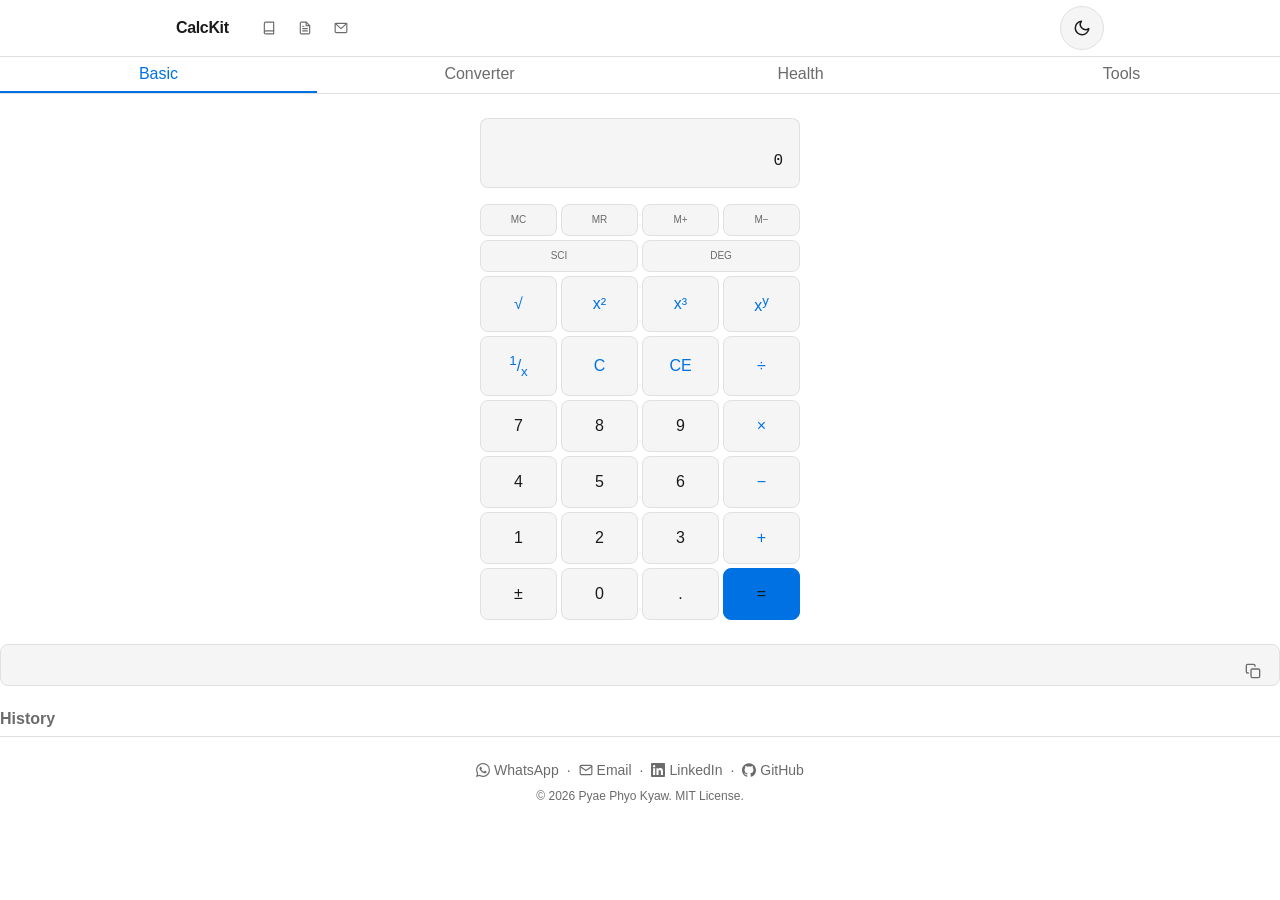
<file: index.html>
<!DOCTYPE html>
<html lang="en">
<head>
  <script>
  (function() {
    document.documentElement.setAttribute("data-theme", "light");
  })();
  </script>
  <meta charset="UTF-8" />
  <meta name="viewport" content="width=device-width, initial-scale=1.0, viewport-fit=cover" />
  <meta name="theme-color" content="#ffffff" media="(prefers-color-scheme: light)" />
  <meta name="theme-color" content="#1a1a1a" media="(prefers-color-scheme: dark)" />
  <meta name="apple-mobile-web-app-capable" content="yes" />
  <meta name="apple-mobile-web-app-status-bar-style" content="black-translucent" />
  <meta name="apple-mobile-web-app-title" content="CalcKit" />

  <title>CalcKit — Calculator, Converter &amp; Health Tools | Pyae Phyo Kyaw</title>
  <meta name="title" content="CalcKit — Calculator, Converter &amp; Health Tools | Pyae Phyo Kyaw" />
  <meta name="description" content="CalcKit is a free, offline-capable calculator PWA with a scientific calculator, unit & currency converter, health calculators (BMI, BMR, TDEE, body fat), and financial tools (compound interest, loan, savings). Every result shows the formula." />
  <meta name="author" content="Pyae Phyo Kyaw" />
  <meta name="keywords" content="calculator, scientific calculator, unit converter, currency converter, BMI calculator, BMR calculator, TDEE, body fat, compound interest, loan calculator, PWA, offline calculator, free tools" />
  <meta name="robots" content="index, follow" />
  <meta name="referrer" content="strict-origin-when-cross-origin" />
  <link rel="canonical" href="https://pyaek.com/apps/calc/" />
  

  <meta property="og:type" content="website" />
  <meta property="og:url" content="https://pyaek.com/apps/calc/" />
  <meta property="og:title" content="CalcKit — Calculator, Converter &amp; Health Tools" />
  <meta property="og:description" content="Free, offline-capable calculator PWA with scientific calculator, unit & currency converter, health calculators, and financial tools. Every result shows the formula." />
  <meta property="og:image" content="https://pyaek.com/assets/images/og-image.png" />
  <meta property="og:image:width" content="1200" />
  <meta property="og:image:height" content="630" />
  <meta property="og:image:type" content="image/png" />
  <meta property="og:image:alt" content="CalcKit calculator app screenshot" />
  <meta property="og:site_name" content="Pyae Phyo Kyaw" />
  <meta property="og:locale" content="en_US" />

  <meta name="twitter:card" content="summary_large_image" />
  <meta name="twitter:url" content="https://pyaek.com/apps/calc/" />
  <meta name="twitter:title" content="CalcKit — Calculator, Converter &amp; Health Tools" />
  <meta name="twitter:description" content="Free, offline-capable calculator PWA with scientific calculator, unit & currency converter, health calculators, and financial tools. Every result shows the formula." />
  <meta name="twitter:creator" content="@pyaek" />
  <meta name="twitter:image" content="https://pyaek.com/assets/images/og-image.png" />
  <meta name="twitter:image:alt" content="CalcKit calculator app screenshot" />

  <link rel="manifest" href="manifest.json" />
  <link rel="icon" href="./assets/icons/favicon.ico" sizes="any" />
  <link rel="apple-touch-icon" href="assets/icons/apple-touch-icon.png" />

  <script type="application/ld+json">
  {
    "@context": "https://schema.org",
    "@type": "WebApplication",
    "name": "CalcKit",
    "url": "https://pyaek.com/apps/calc/",
    "description": "All-in-one calculator PWA: scientific calculator, unit & currency converter, health calculators (BMI, BMR, TDEE, body fat), and financial tools (compound interest, loan, savings). Works fully offline.",
    "applicationCategory": "Multimedia",
    "operatingSystem": "All",
    "browserRequirements": "Requires JavaScript",
    "offers": {
      "@type": "Offer",
      "price": "0",
      "priceCurrency": "USD"
    },
    "author": {
      "@type": "Person",
      "name": "Pyae Phyo Kyaw",
      "url": "https://pyaek.com"
    }
  }
  </script>

  <link rel="stylesheet" href="assets/css/style.css" />
</head>
<body>
  <a href="#main" class="skip-link">Skip to main content</a>

  <main id="main">
    <h1 class="visually-hidden">CalcKit — Calculator, Converter &amp; Health Tools</h1>
    <header class="glass-header">
      <div class="header-inner">
        <a href="./" class="app-title">CalcKit</a>
        <div class="doc-btn-group" aria-label="Documentation and contact">
          <a class="doc-btn" href="./readme/" title="README documentation" aria-label="README documentation">
            <svg viewBox="0 0 24 24" width="14" height="14" fill="none" stroke="currentColor" stroke-width="2" stroke-linecap="round" stroke-linejoin="round" aria-hidden="true"><path d="M4 19.5A2.5 2.5 0 0 1 6.5 17H20"/><path d="M6.5 2H20v20H6.5A2.5 2.5 0 0 1 4 19.5v-15A2.5 2.5 0 0 1 6.5 2z"/></svg>
          </a>
          <a class="doc-btn" href="./tech-doc/" title="Technical documentation" aria-label="Technical documentation">
            <svg viewBox="0 0 24 24" width="14" height="14" fill="none" stroke="currentColor" stroke-width="2" stroke-linecap="round" stroke-linejoin="round" aria-hidden="true"><path d="M14 2H6a2 2 0 0 0-2 2v16a2 2 0 0 0 2 2h12a2 2 0 0 0 2-2V8z"/><polyline points="14 2 14 8 20 8"/><line x1="16" y1="13" x2="8" y2="13"/><line x1="16" y1="17" x2="8" y2="17"/><polyline points="10 9 9 9 8 9"/></svg>
          </a>
          <a class="doc-btn" href="mailto:hello@pyaek.com" title="Contact hello@pyaek.com" aria-label="Contact hello@pyaek.com">
            <svg viewBox="0 0 24 24" width="14" height="14" fill="none" stroke="currentColor" stroke-width="2" stroke-linecap="round" stroke-linejoin="round" aria-hidden="true"><rect x="2" y="4" width="20" height="16" rx="2"/><path d="M22 4L12 13 2 4"/></svg>
          </a>
        </div>
        <button class="theme-toggle" aria-label="Switch to dark mode" title="Switch to dark mode">
          <svg class="theme-toggle-icon" width="18" height="18" viewBox="0 0 24 24" fill="none" stroke="currentColor" stroke-width="2" stroke-linecap="round" stroke-linejoin="round" aria-hidden="true">
            <path d="M21 12.79A9 9 0 1 1 11.21 3 7 7 0 0 0 21 12.79z"/>
          </svg>
        </button>
      </div>
    </header>

    <nav class="calc-tabs" role="tablist" aria-label="Calculator mode">
      <button class="calc-tab" role="tab" data-tab="calc" aria-selected="true" aria-controls="tab-calc" id="tab-calc-btn">Basic</button>
      <button class="calc-tab" role="tab" data-tab="convert" aria-selected="false" aria-controls="tab-convert" id="tab-convert-btn">Converter</button>
      <button class="calc-tab" role="tab" data-tab="health" aria-selected="false" aria-controls="tab-health" id="tab-health-btn">Health</button>
      <button class="calc-tab" role="tab" data-tab="tools" aria-selected="false" aria-controls="tab-tools" id="tab-tools-btn">Tools</button>
    </nav>

    <!-- ====== Calculator Panel ====== -->
    <section id="tab-calc" class="calc-panel" role="tabpanel" aria-labelledby="tab-calc-btn">
      <div class="calc-display-wrap">
        <output id="calc-expression" class="calc-expression" aria-live="polite"></output>
        <output id="calc-display" class="calc-display" aria-live="polite">0</output>
      </div>

      <div class="calc-mem-row">
        <button class="calc-btn calc-btn--mem" data-action="mc" aria-label="Memory clear">MC</button>
        <button class="calc-btn calc-btn--mem" data-action="mr" aria-label="Memory recall">MR</button>
        <button class="calc-btn calc-btn--mem" data-action="mplus" aria-label="Memory add">M+</button>
        <button class="calc-btn calc-btn--mem" data-action="mminus" aria-label="Memory subtract">M−</button>
      </div>

      <div class="calc-sci-row">
        <button class="calc-btn calc-btn--mem" data-action="sciToggle" aria-expanded="false" aria-controls="calc-sci-grid" aria-label="Toggle scientific functions" title="Scientific functions (keyboard: s c t l n g a x e p ! v)">SCI</button>
        <button class="calc-btn calc-btn--mem" data-action="angleMode" aria-pressed="false" aria-label="Toggle angle mode between degrees and radians" title="Angle mode: degrees or radians (keyboard: d)">DEG</button>
      </div>

      <div id="calc-sci-grid" class="calc-sci-grid" hidden>
        <button class="calc-btn calc-btn--fn" data-action="fn" data-value="sin" aria-label="Sine">sin</button>
        <button class="calc-btn calc-btn--fn" data-action="fn" data-value="cos" aria-label="Cosine">cos</button>
        <button class="calc-btn calc-btn--fn" data-action="fn" data-value="tan" aria-label="Tangent">tan</button>
        <button class="calc-btn calc-btn--fn" data-action="fn" data-value="asin" aria-label="Arcsine">sin⁻¹</button>
        <button class="calc-btn calc-btn--fn" data-action="fn" data-value="acos" aria-label="Arccosine">cos⁻¹</button>
        <button class="calc-btn calc-btn--fn" data-action="fn" data-value="atan" aria-label="Arctangent">tan⁻¹</button>
        <button class="calc-btn calc-btn--fn" data-action="fn" data-value="log" aria-label="Base-10 logarithm">log</button>
        <button class="calc-btn calc-btn--fn" data-action="fn" data-value="ln" aria-label="Natural logarithm">ln</button>
        <button class="calc-btn calc-btn--fn" data-action="fn" data-value="log2" aria-label="Base-2 logarithm">log₂</button>
        <button class="calc-btn calc-btn--fn" data-action="fn" data-value="abs" aria-label="Absolute value">|x|</button>
        <button class="calc-btn calc-btn--fn" data-action="fn" data-value="exp" aria-label="Exponential e to the x">eˣ</button>
        <button class="calc-btn calc-btn--fn" data-action="factorial" aria-label="Factorial">x!</button>
        <button class="calc-btn calc-btn--fn" data-action="nthroot" aria-label="Nth root">x√y</button>
        <button class="calc-btn calc-btn--fn" data-action="const" data-value="e" aria-label="Euler's number">e</button>
        <button class="calc-btn calc-btn--fn" data-action="const" data-value="pi" aria-label="Pi">π</button>
        <button class="calc-btn calc-btn--fn" data-action="const" data-value="tau" aria-label="Tau">τ</button>
        <button class="calc-btn calc-btn--fn" data-action="lparen" aria-label="Left parenthesis">(</button>
        <button class="calc-btn calc-btn--fn" data-action="rparen" aria-label="Right parenthesis">)</button>
      </div>

      <div id="calc-grid" class="calc-grid">
        <button class="calc-btn calc-btn--fn" data-action="sqrt" aria-label="Square root">&radic;</button>
        <button class="calc-btn calc-btn--fn" data-action="square" aria-label="Square">x&sup2;</button>
        <button class="calc-btn calc-btn--fn" data-action="cube" aria-label="Cube">x&sup3;</button>
        <button class="calc-btn calc-btn--fn" data-action="pow" aria-label="Power">x<sup>y</sup></button>

        <button class="calc-btn calc-btn--fn" data-action="recip" aria-label="Reciprocal"><sup>1</sup>/<sub>x</sub></button>
        <button class="calc-btn calc-btn--op" data-action="clear" aria-label="Clear all">C</button>
        <button class="calc-btn calc-btn--op" data-action="clearEntry" aria-label="Clear entry">CE</button>
        <button class="calc-btn calc-btn--op" data-action="op" data-value="/" aria-label="Divide">&divide;</button>

        <button class="calc-btn" data-action="digit" data-value="7" aria-label="7">7</button>
        <button class="calc-btn" data-action="digit" data-value="8" aria-label="8">8</button>
        <button class="calc-btn" data-action="digit" data-value="9" aria-label="9">9</button>
        <button class="calc-btn calc-btn--op" data-action="op" data-value="*" aria-label="Multiply">&times;</button>

        <button class="calc-btn" data-action="digit" data-value="4" aria-label="4">4</button>
        <button class="calc-btn" data-action="digit" data-value="5" aria-label="5">5</button>
        <button class="calc-btn" data-action="digit" data-value="6" aria-label="6">6</button>
        <button class="calc-btn calc-btn--op" data-action="op" data-value="-" aria-label="Subtract">&minus;</button>

        <button class="calc-btn" data-action="digit" data-value="1" aria-label="1">1</button>
        <button class="calc-btn" data-action="digit" data-value="2" aria-label="2">2</button>
        <button class="calc-btn" data-action="digit" data-value="3" aria-label="3">3</button>
        <button class="calc-btn calc-btn--op" data-action="op" data-value="+" aria-label="Add">+</button>

        <button class="calc-btn" data-action="sign" aria-label="Toggle sign">&plusmn;</button>
        <button class="calc-btn" data-action="digit" data-value="0" aria-label="0">0</button>
        <button class="calc-btn" data-action="decimal" aria-label="Decimal point">.</button>
        <button class="calc-btn calc-btn--eq" data-action="eq" aria-label="Equals">=</button>
      </div>
    </section>

    <!-- ====== Converter Panel ====== -->
    <section id="tab-convert" class="calc-panel" role="tabpanel" aria-labelledby="tab-convert-btn" hidden>
      <div class="conv-row">
        <select id="conv-category" class="conv-select" aria-label="Conversion category"></select>
        <button id="conv-refresh" class="conv-refresh-btn" hidden aria-label="Refresh exchange rates" title="Refresh exchange rates">↻</button>
      </div>

      <label class="conv-label" for="conv-from">From</label>
      <div class="conv-row">
        <select id="conv-from" class="conv-select" aria-label="From unit"></select>
        <input type="number" id="conv-input" class="conv-input" inputmode="decimal" aria-label="Value to convert" placeholder="Enter value" />
      </div>

      <div class="conv-swap">
        <button id="conv-swap" class="conv-swap-btn" aria-label="Swap units" title="Swap units">
          <svg width="16" height="16" viewBox="0 0 24 24" fill="none" stroke="currentColor" stroke-width="2" stroke-linecap="round" stroke-linejoin="round" aria-hidden="true">
            <path d="M7 16l-4-4 4-4"/><path d="M17 8l4 4-4 4"/><path d="M3 12h18"/>
          </svg>
        </button>
      </div>

      <label class="conv-label" for="conv-to">To</label>
      <div class="conv-row">
        <select id="conv-to" class="conv-select" aria-label="To unit"></select>
        <input type="number" id="conv-output" class="conv-input" inputmode="decimal" aria-label="Converted value" placeholder="Result" readonly />
      </div>
    </section>

    <!-- ====== Health Panel ====== -->
    <section id="tab-health" class="calc-panel" role="tabpanel" aria-labelledby="tab-health-btn" hidden>
      <select id="health-type" class="health-type-select" aria-label="Health calculator"></select>
      <div id="health-fields"></div>
      <div id="bmi-visual" hidden>
        <div id="bmi-bar-wrap" class="bmi-bar">
          <div id="bmi-marker" class="bmi-bar__marker" style="left:50%"></div>
        </div>
        <div class="bmi-labels" id="bmi-labels">
          <span>Underweight</span>
          <span>Normal</span>
          <span>Overweight</span>
          <span>Obese</span>
        </div>
      </div>
    </section>

    <!-- ====== Tools Panel ====== -->
    <section id="tab-tools" class="calc-panel" role="tabpanel" aria-labelledby="tab-tools-btn" hidden>
      <nav class="tools-subnav" role="tablist" aria-label="Tool type">
        <button class="tools-tab" role="tab" data-tool="percentage" aria-selected="true">Percentage</button>
        <button class="tools-tab" role="tab" data-tool="date" aria-selected="false">Date</button>
        <button class="tools-tab" role="tab" data-tool="tip" aria-selected="false">Tip</button>
        <button class="tools-tab" role="tab" data-tool="loan" aria-selected="false">Loan</button>
        <button class="tools-tab" role="tab" data-tool="compound" aria-selected="false">Compound</button>
        <button class="tools-tab" role="tab" data-tool="savings" aria-selected="false">Savings</button>
        <button class="tools-tab" role="tab" data-tool="tax" aria-selected="false">Tax</button>
        <button class="tools-tab" role="tab" data-tool="salary" aria-selected="false">Salary</button>
        <button class="tools-tab" role="tab" data-tool="quadratic" aria-selected="false">Quadratic</button>
        <button class="tools-tab" role="tab" data-tool="base" aria-selected="false">Base</button>
      </nav>
      <div id="tool-fields"></div>
    </section>

    <!-- ====== Shared Result Area ====== -->
    <section id="result-area" class="calc-result" aria-live="polite">
      <button id="result-copy" class="result-copy" aria-label="Copy result to clipboard" title="Copy result to clipboard">
        <svg width="16" height="16" viewBox="0 0 24 24" fill="none" stroke="currentColor" stroke-width="2" stroke-linecap="round" stroke-linejoin="round" aria-hidden="true">
          <rect x="9" y="9" width="13" height="13" rx="2" ry="2"/><path d="M5 15H4a2 2 0 0 1-2-2V4a2 2 0 0 1 2-2h9a2 2 0 0 1 2 2v1"/>
        </svg>
      </button>
      <div id="result-value" class="result-value"></div>
      <p id="result-formula" class="result-formula"></p>
      <p id="result-source" class="result-source"></p>
      <p id="result-interpretation" class="result-interpretation" hidden></p>
    </section>

    <!-- ====== History ====== -->
    <section id="history-area" class="calc-history" aria-label="Calculation history">
      <h3>History</h3>
      <ul id="history-list" class="history-list"></ul>
    </section>
  </main>

  <footer>
    <div class="contact-line">
      <a href="https://wa.me/959421069001" target="_blank" rel="noopener noreferrer" aria-label="WhatsApp">
        <svg class="contact-icon" width="14" height="14" viewBox="0 0 24 24" fill="currentColor" aria-hidden="true"><path d="M17.472 14.382c-.297-.149-1.758-.867-2.03-.967-.273-.099-.471-.148-.67.15-.197.297-.767.966-.94 1.164-.173.199-.347.223-.644.075-.297-.15-1.255-.463-2.39-1.475-.883-.788-1.48-1.761-1.653-2.059-.173-.297-.018-.458.13-.606.134-.133.298-.347.446-.52.149-.174.198-.298.298-.497.099-.198.05-.371-.025-.52-.075-.149-.669-1.612-.916-2.207-.242-.579-.487-.5-.669-.51-.173-.008-.371-.01-.57-.01-.198 0-.52.074-.792.372-.272.297-1.04 1.016-1.04 2.479 0 1.462 1.065 2.875 1.213 3.074.149.198 2.096 3.2 5.077 4.487.709.306 1.262.489 1.694.625.712.227 1.36.195 1.871.118.571-.085 1.758-.719 2.006-1.413.248-.694.248-1.289.173-1.413-.074-.124-.272-.198-.57-.347m-5.421 7.403h-.004a9.87 9.87 0 01-5.031-1.378l-.361-.214-3.741.982.998-3.648-.235-.374a9.86 9.86 0 01-1.51-5.26c.001-5.45 4.436-9.884 9.888-9.884 2.64 0 5.122 1.03 6.988 2.898a9.825 9.825 0 012.893 6.994c-.003 5.45-4.437 9.884-9.885 9.884m8.413-18.297A11.815 11.815 0 0012.05 0C5.495 0 .16 5.335.157 11.892c0 2.096.547 4.142 1.588 5.945L.057 24l6.305-1.654a11.882 11.882 0 005.683 1.448h.005c6.554 0 11.89-5.335 11.893-11.893a11.821 11.821 0 00-3.48-8.413z"/></svg>
        WhatsApp
      </a>
      <span class="sep" aria-hidden="true">&middot;</span>
      <a href="mailto:contact@pyaek.com" aria-label="Email">
        <svg class="contact-icon" width="14" height="14" viewBox="0 0 24 24" fill="none" stroke="currentColor" stroke-width="2" stroke-linecap="round" stroke-linejoin="round" aria-hidden="true"><path d="M4 4h16c1.1 0 2 .9 2 2v12c0 1.1-.9 2-2 2H4c-1.1 0-2-.9-2-2V6c0-1.1.9-2 2-2z"/><polyline points="22,6 12,13 2,6"/></svg>
        Email
      </a>
      <span class="sep" aria-hidden="true">&middot;</span>
      <a href="https://linkedin.com/in/pyaek" target="_blank" rel="noopener noreferrer" aria-label="LinkedIn">
        <svg class="contact-icon" width="14" height="14" viewBox="0 0 24 24" fill="currentColor" aria-hidden="true"><path d="M20.447 20.452h-3.554v-5.569c0-1.328-.027-3.037-1.852-3.037-1.853 0-2.136 1.445-2.136 2.939v5.667H9.351V9h3.414v1.561h.046c.477-.9 1.637-1.85 3.37-1.85 3.601 0 4.267 2.37 4.267 5.455v6.286zM5.337 7.433a2.062 2.062 0 01-2.063-2.065 2.064 2.064 0 112.063 2.065zm1.782 13.019H3.555V9h3.564v11.452zM22.225 0H1.771C.792 0 0 .774 0 1.729v20.542C0 23.227.792 24 1.771 24h20.451C23.2 24 24 23.227 24 22.271V1.729C24 .774 23.2 0 22.222 0h.003z"/></svg>
        LinkedIn
      </a>
      <span class="sep" aria-hidden="true">&middot;</span>
      <a href="https://github.com/pyaek" target="_blank" rel="noopener noreferrer" aria-label="GitHub">
        <svg class="contact-icon" width="14" height="14" viewBox="0 0 24 24" fill="currentColor" aria-hidden="true"><path d="M12 .297c-6.63 0-12 5.373-12 12 0 5.303 3.438 9.8 8.205 11.385.6.113.82-.258.82-.577 0-.285-.01-1.04-.015-2.04-3.338.724-4.042-1.61-4.042-1.61C4.422 18.07 3.633 17.7 3.633 17.7c-1.087-.744.084-.729.084-.729 1.205.084 1.838 1.236 1.838 1.236 1.07 1.835 2.809 1.305 3.495.998.108-.776.417-1.305.76-1.605-2.665-.3-5.466-1.332-5.466-5.93 0-1.31.465-2.38 1.235-3.22-.135-.303-.54-1.523.105-3.176 0 0 1.005-.322 3.3 1.23.96-.267 1.98-.399 3-.405 1.02.006 2.04.138 3 .405 2.28-1.552 3.285-1.23 3.285-1.23.645 1.653.24 2.873.12 3.176.765.84 1.23 1.91 1.23 3.22 0 4.61-2.805 5.625-5.475 5.92.42.36.81 1.096.81 2.22 0 1.606-.015 2.896-.015 3.286 0 .315.21.69.825.57C20.565 22.092 24 17.592 24 12.297c0-6.627-5.373-12-12-12"/></svg>
        GitHub
      </a>
    </div>
    <p class="license-notice">&copy; 2026 <a>Pyae Phyo Kyaw</a>. <a href="https://github.com/pyae-k/pyaek-com/blob/main/LICENSE" target="_blank" rel="noopener noreferrer">MIT License</a>.</p>
  </footer>

  <script src="assets/js/app.js" type="module"></script>
</body>
</html>
</file>
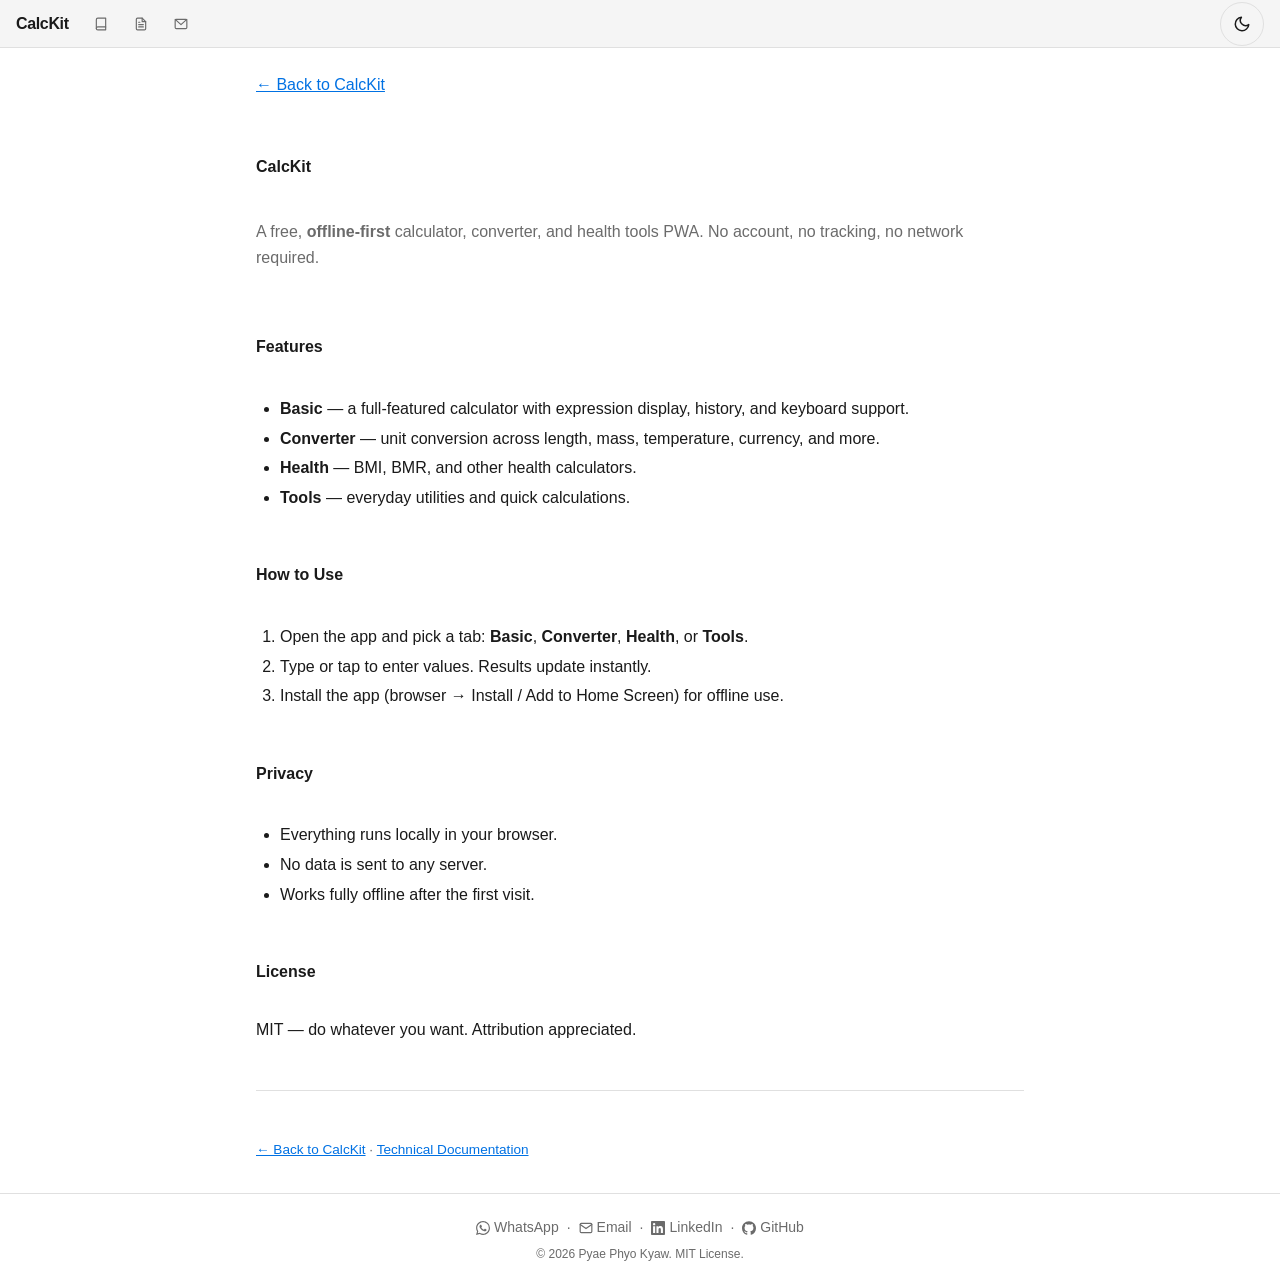
<file: readme/index.html>
<!DOCTYPE html>
<html lang="en">
<head>
  <!-- 1. Theme flash prevention -->
  <script>
  (function() {
    document.documentElement.setAttribute("data-theme", "light");
  })();
  </script>
  <!-- 2. Standard meta -->
  <meta charset="UTF-8">
  <meta name="viewport" content="width=device-width, initial-scale=1.0">
  <meta name="theme-color" content="#ffffff" media="(prefers-color-scheme: light)">
  <meta name="theme-color" content="#1a1a1a" media="(prefers-color-scheme: dark)">
  <meta name="apple-mobile-web-app-capable" content="yes">
  <meta name="apple-mobile-web-app-status-bar-style" content="default">
  <meta name="apple-mobile-web-app-title" content="CalcKit">

  <!-- 3. SEO meta -->
  <title>CalcKit README — Documentation | Pyae Phyo Kyaw</title>
  <meta name="title" content="CalcKit README — Documentation | Pyae Phyo Kyaw">
  <meta name="description" content="CalcKit README — documentation for the free offline calculator, converter, and health tools PWA.">
  <meta name="author" content="Pyae Phyo Kyaw">
  <meta name="keywords" content="CalcKit, calculator, converter, health tools, BMI, offline, PWA, README">
  <meta name="robots" content="index, follow">
  <meta name="referrer" content="strict-origin-when-cross-origin">
  <link rel="canonical" href="https://pyaek.com/apps/calc/readme/">
  

  <!-- 4. OG / Twitter -->
  <meta property="og:type" content="article">
  <meta property="og:url" content="https://pyaek.com/apps/calc/readme/">
  <meta property="og:title" content="CalcKit README — Documentation | Pyae Phyo Kyaw">
  <meta property="og:description" content="CalcKit README — documentation for the free offline calculator, converter, and health tools PWA.">
  <meta property="og:image" content="https://pyaek.com/assets/images/og-image.png">
  <meta property="og:image:alt" content="CalcKit README — Documentation | Pyae Phyo Kyaw">
  <meta property="og:site_name" content="Pyae Phyo Kyaw">
  <meta property="og:locale" content="en_US">
  <meta name="twitter:card" content="summary_large_image">
  <meta name="twitter:url" content="https://pyaek.com/apps/calc/readme/">
  <meta name="twitter:title" content="CalcKit README — Documentation | Pyae Phyo Kyaw">
  <meta name="twitter:description" content="CalcKit README — documentation for the free offline calculator, converter, and health tools PWA.">
  <meta name="twitter:image" content="https://pyaek.com/assets/images/og-image.png">
  <meta name="twitter:image:alt" content="CalcKit README — Documentation | Pyae Phyo Kyaw">
  <meta name="twitter:creator" content="@pyaek">

  <!-- 5. Favicon & manifest -->
  <link rel="icon" href="../assets/icons/favicon.ico" sizes="any">
  <link rel="apple-touch-icon" href="../assets/icons/apple-touch-icon.png">
  <link rel="manifest" href="../manifest.json">

  <!-- 6. JSON-LD structured data -->
  <script type="application/ld+json">
  {
    "@context": "https://schema.org",
    "@type": "WebPage",
    "name": "CalcKit README — Documentation | Pyae Phyo Kyaw",
    "url": "https://pyaek.com/apps/calc/readme/",
    "description": "CalcKit README — documentation for the free offline calculator, converter, and health tools PWA.",
    "isPartOf": {
      "@type": "WebSite",
      "name": "Pyae Phyo Kyaw",
      "url": "https://pyaek.com"
    }
  }
  </script>

  <!-- 7. CSS -->
  <link rel="stylesheet" href="../assets/css/root/style.css">
  <style>
    .doc-page { max-width: 800px; margin: 0 auto; padding: var(--space-lg) var(--space-md); line-height: 1.6; }
    .doc-page h1 { font-size: var(--text-2xl); margin: var(--space-lg) 0 var(--space-md); }
    .doc-page h2 { font-size: var(--text-xl); margin: var(--space-lg) 0 var(--space-sm); }
    .doc-page h3 { font-size: var(--text-lg); margin: var(--space-md) 0 var(--space-sm); }
    .doc-page p { margin: var(--space-sm) 0; }
    .doc-page a { color: var(--color-accent); }
    .doc-page a:hover { color: var(--color-accent-hover); }
    .doc-page code { background: var(--color-surface); padding: 2px 6px; border-radius: var(--border-radius-sm); font-family: var(--font-mono); font-size: var(--text-sm); }
    .doc-page pre { background: var(--color-surface); padding: var(--space-md); border-radius: var(--border-radius-md); overflow-x: auto; }
    .doc-page pre code { background: none; padding: 0; }
    .doc-page ul, .doc-page ol { padding-left: var(--space-lg); margin: var(--space-sm) 0; }
    .doc-page li { margin: var(--space-xs) 0; }
    .doc-page hr { border: none; border-top: 1px solid var(--color-border); margin: var(--space-lg) 0; }
    .doc-page blockquote { border-left: 3px solid var(--color-accent); padding-left: var(--space-md); margin: var(--space-sm) 0; color: var(--color-text-secondary); }
    .doc-page table { width: 100%; border-collapse: collapse; margin: var(--space-sm) 0; }
    .doc-page th, .doc-page td { border: 1px solid var(--color-border); padding: var(--space-sm) var(--space-md); text-align: left; }
    .doc-page th { background: var(--color-surface); font-weight: 600; }
    .doc-page img { max-width: 100%; border-radius: var(--border-radius-md); }
    .doc-page .back-link { display: inline-block; margin-bottom: var(--space-md); font-size: var(--text-sm); }
    .doc-panel {
      position: sticky;
      top: 0;
      z-index: 100;
      display: flex;
      align-items: center;
      gap: var(--space-sm);
      height: 48px;
      padding: 0 var(--space-md);
      background: var(--color-surface);
      border-bottom: 1px solid var(--color-border);
    }
    .doc-panel .app-title {
      font-size: var(--text-base);
      font-weight: 600;
      color: var(--color-text);
      text-decoration: none;
      white-space: nowrap;
      margin-right: var(--space-sm);
    }
    .doc-panel .app-title:hover { color: var(--color-accent); }
    .doc-panel .spacer { flex: 1; }
    .doc-panel .header-doc-btn {
      display: flex;
      align-items: center;
      gap: var(--space-xs);
      font-size: var(--text-xs);
      color: var(--color-text-secondary);
      padding: 4px 8px;
      border-radius: var(--border-radius-sm);
      border: 1px solid transparent;
      background: transparent;
      cursor: pointer;
      text-decoration: none;
      transition: background 150ms ease, color 150ms ease, border-color 150ms ease;
      white-space: nowrap;
    }
    .doc-panel .header-doc-btn:hover {
      background: var(--color-bg);
      color: var(--color-text);
      border-color: var(--color-border);
      text-decoration: none;
    }
  </style>
</head>
<body>
  <!-- Top panel — same style as the app header's doc buttons (README / Tech Doc / Contact) -->
  <header class="doc-panel" aria-label="CalcKit">
    <a class="app-title" href="../">CalcKit</a>
    <a class="header-doc-btn" href="../readme/" title="README" target="_blank" rel="noopener noreferrer" aria-label="README">
      <svg width="14" height="14" viewBox="0 0 24 24" fill="none" stroke="currentColor" stroke-width="2" stroke-linecap="round" stroke-linejoin="round" aria-hidden="true"><path d="M4 19.5A2.5 2.5 0 0 1 6.5 17H20"/><path d="M6.5 2H20v20H6.5A2.5 2.5 0 0 1 4 19.5v-15A2.5 2.5 0 0 1 6.5 2z"/></svg>
    </a>
    <a class="header-doc-btn" href="../tech-doc/" title="Documentation" target="_blank" rel="noopener noreferrer" aria-label="Technical Documentation">
      <svg width="14" height="14" viewBox="0 0 24 24" fill="none" stroke="currentColor" stroke-width="2" stroke-linecap="round" stroke-linejoin="round" aria-hidden="true"><path d="M14 2H6a2 2 0 0 0-2 2v16a2 2 0 0 0 2 2h12a2 2 0 0 0 2-2V8z"/><polyline points="14 2 14 8 20 8"/><line x1="16" y1="13" x2="8" y2="13"/><line x1="16" y1="17" x2="8" y2="17"/><polyline points="10 9 9 9 8 9"/></svg>
    </a>
    <a class="header-doc-btn" href="mailto:hello@pyaek.com" title="Contact hello@pyaek.com" aria-label="Contact">
      <svg width="14" height="14" viewBox="0 0 24 24" fill="none" stroke="currentColor" stroke-width="2" stroke-linecap="round" stroke-linejoin="round" aria-hidden="true"><rect x="2" y="4" width="20" height="16" rx="2"/><path d="M22 4L12 13 2 4"/></svg>
    </a>
    <div class="spacer"></div>
    <button class="theme-toggle" aria-label="Switch to dark mode" title="Toggle theme">
      <svg class="theme-toggle-icon" viewBox="0 0 24 24" aria-hidden="true">
        <path d="M21 12.79A9 9 0 1 1 11.21 3 7 7 0 0 0 21 12.79z"/>
      </svg>
    </button>
  </header>
  <!-- 8. Main content -->
  <main class="doc-page">
    <a href="../" class="back-link">&larr; Back to CalcKit</a>
    <h1>CalcKit</h1>
    <p style="color:var(--color-text-secondary);margin-bottom:1.5rem">A free, <strong>offline-first</strong> calculator, converter, and health tools PWA. No account, no tracking, no network required.</p>

    <h2>Features</h2>
    <ul>
      <li><strong>Basic</strong> &mdash; a full-featured calculator with expression display, history, and keyboard support.</li>
      <li><strong>Converter</strong> &mdash; unit conversion across length, mass, temperature, currency, and more.</li>
      <li><strong>Health</strong> &mdash; BMI, BMR, and other health calculators.</li>
      <li><strong>Tools</strong> &mdash; everyday utilities and quick calculations.</li>
    </ul>

    <h2>How to Use</h2>
    <ol>
      <li>Open the app and pick a tab: <strong>Basic</strong>, <strong>Converter</strong>, <strong>Health</strong>, or <strong>Tools</strong>.</li>
      <li>Type or tap to enter values. Results update instantly.</li>
      <li>Install the app (browser &rarr; Install / Add to Home Screen) for offline use.</li>
    </ol>

    <h2>Privacy</h2>
    <ul>
      <li>Everything runs locally in your browser.</li>
      <li>No data is sent to any server.</li>
      <li>Works fully offline after the first visit.</li>
    </ul>

    <h2>License</h2>
    <p>MIT &mdash; do whatever you want. Attribution appreciated.</p>
    <hr>
    <p style="color:var(--color-text-secondary);font-size:0.85rem"><a href="../">&larr; Back to CalcKit</a> &middot; <a href="../tech-doc/">Technical Documentation</a></p>
  </main>

  <!-- 9. Full footer -->
  <footer>
    <div class="contact-line">
      <a href="https://wa.me/66804011824" target="_blank" rel="noopener noreferrer" aria-label="WhatsApp">
        <svg class="contact-icon" width="14" height="14" viewBox="0 0 24 24" fill="currentColor" aria-hidden="true"><path d="M17.472 14.382c-.297-.149-1.758-.867-2.03-.967-.273-.099-.471-.148-.67.15-.197.297-.767.966-.94 1.164-.173.199-.347.223-.644.075-.297-.15-1.255-.463-2.39-1.475-.883-.788-1.48-1.761-1.653-2.059-.173-.297-.018-.458.13-.606.134-.133.298-.347.446-.52.149-.174.198-.298.298-.497.099-.198.05-.371-.025-.52-.075-.149-.669-1.612-.916-2.207-.242-.579-.487-.5-.669-.51-.173-.008-.371-.01-.57-.01-.198 0-.52.074-.792.372-.272.297-1.04 1.016-1.04 2.479 0 1.462 1.065 2.875 1.213 3.074.149.198 2.096 3.2 5.077 4.487.709.306 1.262.489 1.694.625.712.227 1.36.195 1.871.118.571-.085 1.758-.719 2.006-1.413.248-.694.248-1.289.173-1.413-.074-.124-.272-.198-.57-.347m-5.421 7.403h-.004a9.87 9.87 0 01-5.031-1.378l-.361-.214-3.741.982.998-3.648-.235-.374a9.86 9.86 0 01-1.51-5.26c.001-5.45 4.436-9.884 9.888-9.884 2.64 0 5.122 1.03 6.988 2.898a9.825 9.825 0 012.893 6.994c-.003 5.45-4.437 9.884-9.885 9.884m8.413-18.297A11.815 11.815 0 0012.05 0C5.495 0 .16 5.335.157 11.892c0 2.096.547 4.142 1.588 5.945L.057 24l6.305-1.654a11.882 11.882 0 005.683 1.448h.005c6.554 0 11.89-5.335 11.893-11.893a11.821 11.821 0 00-3.48-8.413z"/></svg>
        WhatsApp
      </a>
      <span class="sep" aria-hidden="true">&middot;</span>
      <a href="mailto:hello@pyaek.com" aria-label="Email">
        <svg class="contact-icon" width="14" height="14" viewBox="0 0 24 24" fill="none" stroke="currentColor" stroke-width="2" stroke-linecap="round" stroke-linejoin="round" aria-hidden="true"><path d="M4 4h16c1.1 0 2 .9 2 2v12c0 1.1-.9 2-2 2H4c-1.1 0-2-.9-2-2V6c0-1.1.9-2 2-2z"/><polyline points="22,6 12,13 2,6"/></svg>
        Email
      </a>
      <span class="sep" aria-hidden="true">&middot;</span>
      <a href="https://www.linkedin.com/in/pyaek" target="_blank" rel="noopener noreferrer" aria-label="LinkedIn">
        <svg class="contact-icon" width="14" height="14" viewBox="0 0 24 24" fill="currentColor" aria-hidden="true"><path d="M20.447 20.452h-3.554v-5.569c0-1.328-.027-3.037-1.852-3.037-1.853 0-2.136 1.445-2.136 2.939v5.667H9.351V9h3.414v1.561h.046c.477-.9 1.637-1.85 3.37-1.85 3.601 0 4.267 2.37 4.267 5.455v6.286zM5.337 7.433a2.062 2.062 0 01-2.063-2.065 2.064 2.064 0 112.063 2.065zm1.782 13.019H3.555V9h3.564v11.452zM22.225 0H1.771C.792 0 0 .774 0 1.729v20.542C0 23.227.792 24 1.771 24h20.451C23.2 24 24 23.227 24 22.271V1.729C24 .774 23.2 0 22.222 0h.003z"/></svg>
        LinkedIn
      </a>
      <span class="sep" aria-hidden="true">&middot;</span>
      <a href="https://github.com/pyae-k" target="_blank" rel="noopener noreferrer" aria-label="GitHub">
        <svg class="contact-icon" width="14" height="14" viewBox="0 0 24 24" fill="currentColor" aria-hidden="true"><path d="M12 .297c-6.63 0-12 5.373-12 12 0 5.303 3.438 9.8 8.205 11.385.6.113.82-.258.82-.577 0-.285-.01-1.04-.015-2.04-3.338.724-4.042-1.61-4.042-1.61C4.422 18.07 3.633 17.7 3.633 17.7c-1.087-.744.084-.729.084-.729 1.205.084 1.838 1.236 1.838 1.236 1.07 1.835 2.809 1.305 3.495.998.108-.776.417-1.305.76-1.605-2.665-.3-5.466-1.332-5.466-5.93 0-1.31.465-2.38 1.235-3.22-.135-.303-.54-1.523.105-3.176 0 0 1.005-.322 3.3 1.23.96-.267 1.98-.399 3-.405 1.02.006 2.04.138 3 .405 2.28-1.552 3.285-1.23 3.285-1.23.645 1.653.24 2.873.12 3.176.765.84 1.23 1.91 1.23 3.22 0 4.61-2.805 5.625-5.475 5.92.42.36.81 1.096.81 2.22 0 1.606-.015 2.896-.015 3.286 0 .315.21.69.825.57C20.565 22.092 24 17.592 24 12.297c0-6.627-5.373-12-12-12"/></svg>
        GitHub
      </a>
    </div>
    <p class="license-notice">&copy; 2026 <a>Pyae Phyo Kyaw</a>. <a href="https://github.com/pyae-k/pyaek-com/blob/main/LICENSE" target="_blank" rel="noopener noreferrer">MIT License</a>.</p>
  </footer>

  <!-- 10. SW registration -->
  <script src="../assets/js/root-script.js"></script>
  <script>
  if ("serviceWorker" in navigator) {
    window.addEventListener("load", function() {
      navigator.serviceWorker.register("../sw.js", { scope: "../" }).catch(function() {});
    });
  }
  </script>
</body>
</html>
</file>
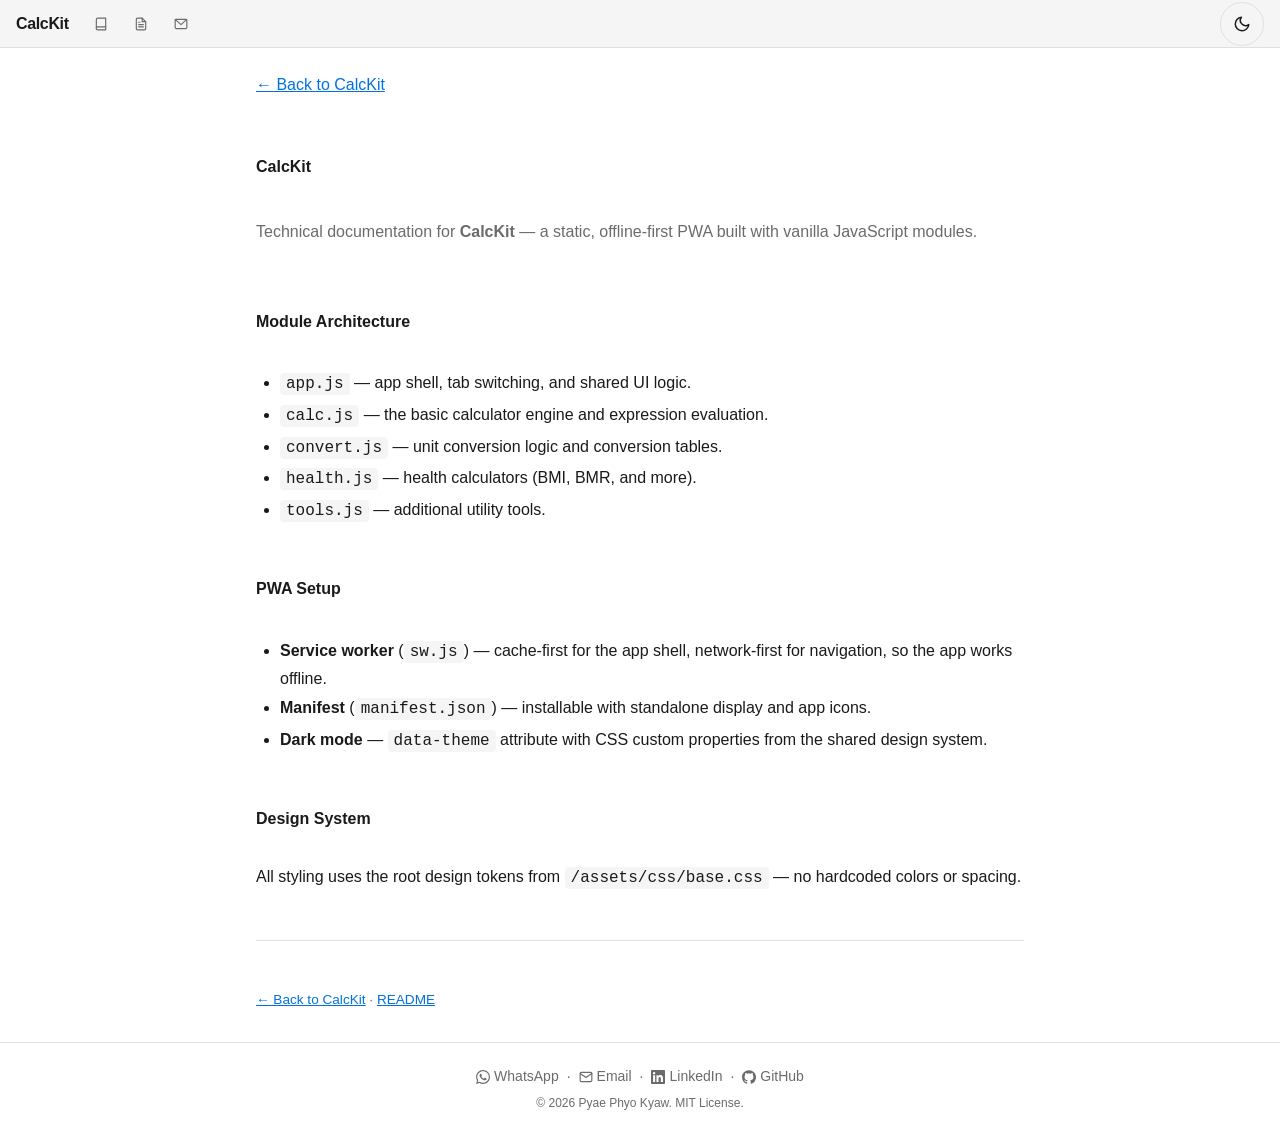
<file: tech-doc/index.html>
<!DOCTYPE html>
<html lang="en">
<head>
  <!-- 1. Theme flash prevention -->
  <script>
  (function() {
    document.documentElement.setAttribute("data-theme", "light");
  })();
  </script>
  <!-- 2. Standard meta -->
  <meta charset="UTF-8">
  <meta name="viewport" content="width=device-width, initial-scale=1.0">
  <meta name="theme-color" content="#ffffff" media="(prefers-color-scheme: light)">
  <meta name="theme-color" content="#1a1a1a" media="(prefers-color-scheme: dark)">
  <meta name="apple-mobile-web-app-capable" content="yes">
  <meta name="apple-mobile-web-app-status-bar-style" content="default">
  <meta name="apple-mobile-web-app-title" content="CalcKit">

  <!-- 3. SEO meta -->
  <title>CalcKit — Technical Documentation | Pyae Phyo Kyaw</title>
  <meta name="title" content="CalcKit — Technical Documentation | Pyae Phyo Kyaw">
  <meta name="description" content="Technical documentation for CalcKit: module architecture, PWA setup, service worker, and manifest.">
  <meta name="author" content="Pyae Phyo Kyaw">
  <meta name="keywords" content="CalcKit, technical documentation, calculator architecture, PWA, service worker, manifest">
  <meta name="robots" content="index, follow">
  <meta name="referrer" content="strict-origin-when-cross-origin">
  <link rel="canonical" href="https://pyaek.com/apps/calc/tech-doc/">
  

  <!-- 4. OG / Twitter -->
  <meta property="og:type" content="article">
  <meta property="og:url" content="https://pyaek.com/apps/calc/tech-doc/">
  <meta property="og:title" content="CalcKit — Technical Documentation | Pyae Phyo Kyaw">
  <meta property="og:description" content="Technical documentation for CalcKit: module architecture, PWA setup, service worker, and manifest.">
  <meta property="og:image" content="https://pyaek.com/assets/images/og-image.png">
  <meta property="og:image:alt" content="CalcKit — Technical Documentation | Pyae Phyo Kyaw">
  <meta property="og:site_name" content="Pyae Phyo Kyaw">
  <meta property="og:locale" content="en_US">
  <meta name="twitter:card" content="summary_large_image">
  <meta name="twitter:url" content="https://pyaek.com/apps/calc/tech-doc/">
  <meta name="twitter:title" content="CalcKit — Technical Documentation | Pyae Phyo Kyaw">
  <meta name="twitter:description" content="Technical documentation for CalcKit: module architecture, PWA setup, service worker, and manifest.">
  <meta name="twitter:image" content="https://pyaek.com/assets/images/og-image.png">
  <meta name="twitter:image:alt" content="CalcKit — Technical Documentation | Pyae Phyo Kyaw">
  <meta name="twitter:creator" content="@pyaek">

  <!-- 5. Favicon & manifest -->
  <link rel="icon" href="../assets/icons/favicon.ico" sizes="any">
  <link rel="apple-touch-icon" href="../assets/icons/apple-touch-icon.png">
  <link rel="manifest" href="../manifest.json">

  <!-- 6. JSON-LD structured data -->
  <script type="application/ld+json">
  {
    "@context": "https://schema.org",
    "@type": "WebPage",
    "name": "CalcKit — Technical Documentation | Pyae Phyo Kyaw",
    "url": "https://pyaek.com/apps/calc/tech-doc/",
    "description": "Technical documentation for CalcKit: module architecture, PWA setup, service worker, and manifest.",
    "isPartOf": {
      "@type": "WebSite",
      "name": "Pyae Phyo Kyaw",
      "url": "https://pyaek.com"
    }
  }
  </script>

  <!-- 7. CSS -->
  <link rel="stylesheet" href="../assets/css/root/style.css">
  <style>
    .doc-page { max-width: 800px; margin: 0 auto; padding: var(--space-lg) var(--space-md); line-height: 1.6; }
    .doc-page h1 { font-size: var(--text-2xl); margin: var(--space-lg) 0 var(--space-md); }
    .doc-page h2 { font-size: var(--text-xl); margin: var(--space-lg) 0 var(--space-sm); }
    .doc-page h3 { font-size: var(--text-lg); margin: var(--space-md) 0 var(--space-sm); }
    .doc-page p { margin: var(--space-sm) 0; }
    .doc-page a { color: var(--color-accent); }
    .doc-page a:hover { color: var(--color-accent-hover); }
    .doc-page code { background: var(--color-surface); padding: 2px 6px; border-radius: var(--border-radius-sm); font-family: var(--font-mono); font-size: var(--text-sm); }
    .doc-page pre { background: var(--color-surface); padding: var(--space-md); border-radius: var(--border-radius-md); overflow-x: auto; }
    .doc-page pre code { background: none; padding: 0; }
    .doc-page ul, .doc-page ol { padding-left: var(--space-lg); margin: var(--space-sm) 0; }
    .doc-page li { margin: var(--space-xs) 0; }
    .doc-page hr { border: none; border-top: 1px solid var(--color-border); margin: var(--space-lg) 0; }
    .doc-page blockquote { border-left: 3px solid var(--color-accent); padding-left: var(--space-md); margin: var(--space-sm) 0; color: var(--color-text-secondary); }
    .doc-page table { width: 100%; border-collapse: collapse; margin: var(--space-sm) 0; }
    .doc-page th, .doc-page td { border: 1px solid var(--color-border); padding: var(--space-sm) var(--space-md); text-align: left; }
    .doc-page th { background: var(--color-surface); font-weight: 600; }
    .doc-page img { max-width: 100%; border-radius: var(--border-radius-md); }
    .doc-page .back-link { display: inline-block; margin-bottom: var(--space-md); font-size: var(--text-sm); }
    .doc-panel {
      position: sticky;
      top: 0;
      z-index: 100;
      display: flex;
      align-items: center;
      gap: var(--space-sm);
      height: 48px;
      padding: 0 var(--space-md);
      background: var(--color-surface);
      border-bottom: 1px solid var(--color-border);
    }
    .doc-panel .app-title {
      font-size: var(--text-base);
      font-weight: 600;
      color: var(--color-text);
      text-decoration: none;
      white-space: nowrap;
      margin-right: var(--space-sm);
    }
    .doc-panel .app-title:hover { color: var(--color-accent); }
    .doc-panel .spacer { flex: 1; }
    .doc-panel .header-doc-btn {
      display: flex;
      align-items: center;
      gap: var(--space-xs);
      font-size: var(--text-xs);
      color: var(--color-text-secondary);
      padding: 4px 8px;
      border-radius: var(--border-radius-sm);
      border: 1px solid transparent;
      background: transparent;
      cursor: pointer;
      text-decoration: none;
      transition: background 150ms ease, color 150ms ease, border-color 150ms ease;
      white-space: nowrap;
    }
    .doc-panel .header-doc-btn:hover {
      background: var(--color-bg);
      color: var(--color-text);
      border-color: var(--color-border);
      text-decoration: none;
    }
  </style>
</head>
<body>
  <!-- Top panel — same style as the app header's doc buttons (README / Tech Doc / Contact) -->
  <header class="doc-panel" aria-label="CalcKit">
    <a class="app-title" href="../">CalcKit</a>
    <a class="header-doc-btn" href="../readme/" title="README" target="_blank" rel="noopener noreferrer" aria-label="README">
      <svg width="14" height="14" viewBox="0 0 24 24" fill="none" stroke="currentColor" stroke-width="2" stroke-linecap="round" stroke-linejoin="round" aria-hidden="true"><path d="M4 19.5A2.5 2.5 0 0 1 6.5 17H20"/><path d="M6.5 2H20v20H6.5A2.5 2.5 0 0 1 4 19.5v-15A2.5 2.5 0 0 1 6.5 2z"/></svg>
    </a>
    <a class="header-doc-btn" href="../tech-doc/" title="Documentation" target="_blank" rel="noopener noreferrer" aria-label="Technical Documentation">
      <svg width="14" height="14" viewBox="0 0 24 24" fill="none" stroke="currentColor" stroke-width="2" stroke-linecap="round" stroke-linejoin="round" aria-hidden="true"><path d="M14 2H6a2 2 0 0 0-2 2v16a2 2 0 0 0 2 2h12a2 2 0 0 0 2-2V8z"/><polyline points="14 2 14 8 20 8"/><line x1="16" y1="13" x2="8" y2="13"/><line x1="16" y1="17" x2="8" y2="17"/><polyline points="10 9 9 9 8 9"/></svg>
    </a>
    <a class="header-doc-btn" href="mailto:hello@pyaek.com" title="Contact hello@pyaek.com" aria-label="Contact">
      <svg width="14" height="14" viewBox="0 0 24 24" fill="none" stroke="currentColor" stroke-width="2" stroke-linecap="round" stroke-linejoin="round" aria-hidden="true"><rect x="2" y="4" width="20" height="16" rx="2"/><path d="M22 4L12 13 2 4"/></svg>
    </a>
    <div class="spacer"></div>
    <button class="theme-toggle" aria-label="Switch to dark mode" title="Toggle theme">
      <svg class="theme-toggle-icon" viewBox="0 0 24 24" aria-hidden="true">
        <path d="M21 12.79A9 9 0 1 1 11.21 3 7 7 0 0 0 21 12.79z"/>
      </svg>
    </button>
  </header>
  <!-- 8. Main content -->
  <main class="doc-page">
    <a href="../" class="back-link">&larr; Back to CalcKit</a>
    <h1>CalcKit</h1>
    <p style="color:var(--color-text-secondary);margin-bottom:1.5rem">Technical documentation for <strong>CalcKit</strong> &mdash; a static, offline-first PWA built with vanilla JavaScript modules.</p>

    <h2>Module Architecture</h2>
    <ul>
      <li><code>app.js</code> &mdash; app shell, tab switching, and shared UI logic.</li>
      <li><code>calc.js</code> &mdash; the basic calculator engine and expression evaluation.</li>
      <li><code>convert.js</code> &mdash; unit conversion logic and conversion tables.</li>
      <li><code>health.js</code> &mdash; health calculators (BMI, BMR, and more).</li>
      <li><code>tools.js</code> &mdash; additional utility tools.</li>
    </ul>

    <h2>PWA Setup</h2>
    <ul>
      <li><strong>Service worker</strong> (<code>sw.js</code>) &mdash; cache-first for the app shell, network-first for navigation, so the app works offline.</li>
      <li><strong>Manifest</strong> (<code>manifest.json</code>) &mdash; installable with standalone display and app icons.</li>
      <li><strong>Dark mode</strong> &mdash; <code>data-theme</code> attribute with CSS custom properties from the shared design system.</li>
    </ul>

    <h2>Design System</h2>
    <p>All styling uses the root design tokens from <code>/assets/css/base.css</code> &mdash; no hardcoded colors or spacing.</p>
    <hr>
    <p style="color:var(--color-text-secondary);font-size:0.85rem"><a href="../">&larr; Back to CalcKit</a> &middot; <a href="../readme/">README</a></p>
  </main>

  <!-- 9. Full footer -->
  <footer>
    <div class="contact-line">
      <a href="https://wa.me/66804011824" target="_blank" rel="noopener noreferrer" aria-label="WhatsApp">
        <svg class="contact-icon" width="14" height="14" viewBox="0 0 24 24" fill="currentColor" aria-hidden="true"><path d="M17.472 14.382c-.297-.149-1.758-.867-2.03-.967-.273-.099-.471-.148-.67.15-.197.297-.767.966-.94 1.164-.173.199-.347.223-.644.075-.297-.15-1.255-.463-2.39-1.475-.883-.788-1.48-1.761-1.653-2.059-.173-.297-.018-.458.13-.606.134-.133.298-.347.446-.52.149-.174.198-.298.298-.497.099-.198.05-.371-.025-.52-.075-.149-.669-1.612-.916-2.207-.242-.579-.487-.5-.669-.51-.173-.008-.371-.01-.57-.01-.198 0-.52.074-.792.372-.272.297-1.04 1.016-1.04 2.479 0 1.462 1.065 2.875 1.213 3.074.149.198 2.096 3.2 5.077 4.487.709.306 1.262.489 1.694.625.712.227 1.36.195 1.871.118.571-.085 1.758-.719 2.006-1.413.248-.694.248-1.289.173-1.413-.074-.124-.272-.198-.57-.347m-5.421 7.403h-.004a9.87 9.87 0 01-5.031-1.378l-.361-.214-3.741.982.998-3.648-.235-.374a9.86 9.86 0 01-1.51-5.26c.001-5.45 4.436-9.884 9.888-9.884 2.64 0 5.122 1.03 6.988 2.898a9.825 9.825 0 012.893 6.994c-.003 5.45-4.437 9.884-9.885 9.884m8.413-18.297A11.815 11.815 0 0012.05 0C5.495 0 .16 5.335.157 11.892c0 2.096.547 4.142 1.588 5.945L.057 24l6.305-1.654a11.882 11.882 0 005.683 1.448h.005c6.554 0 11.89-5.335 11.893-11.893a11.821 11.821 0 00-3.48-8.413z"/></svg>
        WhatsApp
      </a>
      <span class="sep" aria-hidden="true">&middot;</span>
      <a href="mailto:hello@pyaek.com" aria-label="Email">
        <svg class="contact-icon" width="14" height="14" viewBox="0 0 24 24" fill="none" stroke="currentColor" stroke-width="2" stroke-linecap="round" stroke-linejoin="round" aria-hidden="true"><path d="M4 4h16c1.1 0 2 .9 2 2v12c0 1.1-.9 2-2 2H4c-1.1 0-2-.9-2-2V6c0-1.1.9-2 2-2z"/><polyline points="22,6 12,13 2,6"/></svg>
        Email
      </a>
      <span class="sep" aria-hidden="true">&middot;</span>
      <a href="https://www.linkedin.com/in/pyaek" target="_blank" rel="noopener noreferrer" aria-label="LinkedIn">
        <svg class="contact-icon" width="14" height="14" viewBox="0 0 24 24" fill="currentColor" aria-hidden="true"><path d="M20.447 20.452h-3.554v-5.569c0-1.328-.027-3.037-1.852-3.037-1.853 0-2.136 1.445-2.136 2.939v5.667H9.351V9h3.414v1.561h.046c.477-.9 1.637-1.85 3.37-1.85 3.601 0 4.267 2.37 4.267 5.455v6.286zM5.337 7.433a2.062 2.062 0 01-2.063-2.065 2.064 2.064 0 112.063 2.065zm1.782 13.019H3.555V9h3.564v11.452zM22.225 0H1.771C.792 0 0 .774 0 1.729v20.542C0 23.227.792 24 1.771 24h20.451C23.2 24 24 23.227 24 22.271V1.729C24 .774 23.2 0 22.222 0h.003z"/></svg>
        LinkedIn
      </a>
      <span class="sep" aria-hidden="true">&middot;</span>
      <a href="https://github.com/pyae-k" target="_blank" rel="noopener noreferrer" aria-label="GitHub">
        <svg class="contact-icon" width="14" height="14" viewBox="0 0 24 24" fill="currentColor" aria-hidden="true"><path d="M12 .297c-6.63 0-12 5.373-12 12 0 5.303 3.438 9.8 8.205 11.385.6.113.82-.258.82-.577 0-.285-.01-1.04-.015-2.04-3.338.724-4.042-1.61-4.042-1.61C4.422 18.07 3.633 17.7 3.633 17.7c-1.087-.744.084-.729.084-.729 1.205.084 1.838 1.236 1.838 1.236 1.07 1.835 2.809 1.305 3.495.998.108-.776.417-1.305.76-1.605-2.665-.3-5.466-1.332-5.466-5.93 0-1.31.465-2.38 1.235-3.22-.135-.303-.54-1.523.105-3.176 0 0 1.005-.322 3.3 1.23.96-.267 1.98-.399 3-.405 1.02.006 2.04.138 3 .405 2.28-1.552 3.285-1.23 3.285-1.23.645 1.653.24 2.873.12 3.176.765.84 1.23 1.91 1.23 3.22 0 4.61-2.805 5.625-5.475 5.92.42.36.81 1.096.81 2.22 0 1.606-.015 2.896-.015 3.286 0 .315.21.69.825.57C20.565 22.092 24 17.592 24 12.297c0-6.627-5.373-12-12-12"/></svg>
        GitHub
      </a>
    </div>
    <p class="license-notice">&copy; 2026 <a>Pyae Phyo Kyaw</a>. <a href="https://github.com/pyae-k/pyaek-com/blob/main/LICENSE" target="_blank" rel="noopener noreferrer">MIT License</a>.</p>
  </footer>

  <!-- 10. SW registration -->
  <script src="../assets/js/root-script.js"></script>
  <script>
  if ("serviceWorker" in navigator) {
    window.addEventListener("load", function() {
      navigator.serviceWorker.register("../sw.js", { scope: "../" }).catch(function() {});
    });
  }
  </script>
</body>
</html>
</file>
<file: assets/css/style.css>
@import "root/base.css";
@import "root/components.css";
@import "root/pages.css";

/* ============================================================
   CalcKit — App-Specific Styles
   Uses only root design tokens from base.css.
   No color, spacing, typography, shadow, or border-radius
   tokens are redefined here.
   ============================================================ */

/* --- Header --- */
/* CalcKit uses the shared glass-header layout (same as the blog app):
   sticky blurred bar, app-title, doc buttons beside the title, and the
   theme toggle pushed to the right edge of the header-inner row. */
.header-inner .theme-toggle {
  margin-left: auto;
}

/* --- Tab Bar --- */
.calc-tabs {
  display: flex;
  gap: var(--space-xs);
  margin-bottom: var(--space-lg);
  border-bottom: var(--border-width) solid var(--color-border);
  overflow-x: auto;
  -webkit-overflow-scrolling: touch;
  scrollbar-width: none;
}

.calc-tabs::-webkit-scrollbar {
  display: none;
}

.calc-tab {
  flex: 1;
  padding: var(--space-sm) var(--space-md);
  border: none;
  border-bottom: 2px solid transparent;
  background: none;
  color: var(--color-text-secondary);
  font: inherit;
  font-size: var(--text-sm);
  cursor: pointer;
  transition: color 0.2s ease, border-color 0.2s ease;
  -webkit-tap-highlight-color: transparent;
}

.calc-tab:hover {
  color: var(--color-text);
}

.calc-tab[aria-selected="true"] {
  color: var(--color-accent);
  border-bottom-color: var(--color-accent);
}

.calc-tab:focus-visible {
  outline: 2px solid var(--color-accent);
  outline-offset: -2px;
}

/* --- Panel Visibility --- */
.calc-panel[hidden] {
  display: none;
}

.calc-panel {
  max-width: 400px;
  margin: 0 auto;
}

/* --- Calculator Display --- */
.calc-display-wrap {
  max-width: 320px;
  margin: 0 auto var(--space-md);
}

.calc-expression {
  display: block;
  width: 100%;
  padding: var(--space-xs) var(--space-md);
  background: var(--color-surface);
  border: var(--border-width) solid var(--color-border);
  border-bottom: none;
  border-radius: var(--border-radius-md) var(--border-radius-md) 0 0;
  font-family: var(--font-mono);
  font-size: var(--text-sm);
  color: var(--color-text-secondary);
  text-align: right;
  overflow-x: auto;
  white-space: nowrap;
  min-height: 1.6em;
  line-height: 1.4;
  box-sizing: border-box;
}

.calc-display {
  display: block;
  width: 100%;
  padding: var(--space-sm) var(--space-md) var(--space-md);
  background: var(--color-surface);
  border: var(--border-width) solid var(--color-border);
  border-top: none;
  border-radius: 0 0 var(--border-radius-md) var(--border-radius-md);
  font-family: var(--font-mono);
  font-size: var(--text-2xl);
  text-align: right;
  overflow-x: auto;
  white-space: nowrap;
  min-height: 1.8em;
  line-height: 1.2;
  box-sizing: border-box;
}

/* --- Memory Row --- */
.calc-mem-row {
  display: flex;
  gap: var(--space-xs);
  max-width: 320px;
  margin: 0 auto var(--space-xs);
}

.calc-mem-row .calc-btn--mem,
.calc-sci-row .calc-btn--mem {
  flex: 1;
  padding: var(--space-xs);
  font-size: 10px;
  min-height: 32px;
  min-width: auto;
}

/* --- Scientific Row & Grid --- */
.calc-sci-row {
  display: flex;
  gap: var(--space-xs);
  max-width: 320px;
  margin: 0 auto var(--space-xs);
}

.calc-sci-row .calc-btn[aria-pressed="true"] {
  color: var(--color-accent);
  border-color: var(--color-accent);
}

.calc-sci-grid {
  display: grid;
  grid-template-columns: repeat(4, 1fr);
  gap: var(--space-xs);
  max-width: 320px;
  margin: 0 auto var(--space-xs);
}

#calc-sci-grid[hidden] {
  display: none;
}

.calc-sci-grid .calc-btn--fn {
  font-size: var(--text-xs);
  padding: var(--space-sm);
}

/* --- Calculator Button Grid --- */
.calc-grid {
  display: grid;
  grid-template-columns: repeat(4, 1fr);
  gap: var(--space-xs);
  max-width: 320px;
  margin: 0 auto;
}

.calc-btn {
  padding: var(--space-md);
  border: var(--border-width) solid var(--color-border);
  border-radius: var(--border-radius-md);
  background: var(--color-surface);
  color: var(--color-text);
  font: inherit;
  font-size: var(--text-lg);
  cursor: pointer;
  transition: background 0.2s ease, color 0.2s ease;
  -webkit-tap-highlight-color: transparent;
  min-height: 48px;
  min-width: 48px;
  user-select: none;
}

.calc-btn:hover {
  background: var(--color-border);
}

.calc-btn:active {
  background: var(--color-text-secondary);
  color: var(--color-bg);
}

.calc-btn:focus-visible {
  outline: 2px solid var(--color-accent);
  outline-offset: 2px;
}

.calc-btn--op {
  color: var(--color-accent);
}

.calc-btn--eq {
  background: var(--color-accent);
  color: var(--color-text);
  border-color: var(--color-accent);
}

.calc-btn--eq:hover {
  background: var(--color-accent-hover);
}

.calc-btn--mem {
  font-size: var(--text-xs);
  color: var(--color-text-secondary);
}

.calc-btn--fn {
  font-size: var(--text-sm);
  color: var(--color-accent);
}

.calc-btn--fn:hover {
  background: var(--color-border);
}

.calc-btn--fn:active {
  background: var(--color-text-secondary);
  color: var(--color-bg);
}

/* --- Converter Inputs --- */
.conv-row {
  display: flex;
  gap: var(--space-sm);
  align-items: center;
  margin-bottom: var(--space-sm);
}

.conv-select,
.conv-input {
  padding: var(--space-sm);
  border: var(--border-width) solid var(--color-border);
  border-radius: var(--border-radius-sm);
  background: var(--color-surface);
  color: var(--color-text);
  font: inherit;
  font-size: var(--text-base);
}

.conv-select {
  flex: 0 0 auto;
  min-width: 0;
  max-width: 100%;
  cursor: pointer;
}

.conv-input {
  flex: 1;
  min-width: 0;
}

.conv-input:focus,
.conv-select:focus {
  outline: 2px solid var(--color-accent);
  outline-offset: 1px;
}

.conv-label {
  font-size: var(--text-sm);
  color: var(--color-text-secondary);
  margin-bottom: var(--space-xs);
  display: block;
}

.conv-swap {
  display: flex;
  justify-content: center;
  margin: var(--space-xs) 0;
}

.conv-swap-btn {
  background: none;
  border: var(--border-width) solid var(--color-border);
  border-radius: 50%;
  width: 36px;
  height: 36px;
  cursor: pointer;
  color: var(--color-text-secondary);
  display: flex;
  align-items: center;
  justify-content: center;
  transition: color 0.2s ease, border-color 0.2s ease;
}

.conv-swap-btn:hover {
  color: var(--color-accent);
  border-color: var(--color-accent);
}

.conv-swap-btn:focus-visible {
  outline: 2px solid var(--color-accent);
  outline-offset: 2px;
}

.conv-refresh-btn {
  flex: 0 0 auto;
  width: 44px;
  height: 44px;
  border: var(--border-width) solid var(--color-border);
  border-radius: var(--border-radius-sm);
  background: var(--color-surface);
  color: var(--color-text-secondary);
  font-size: var(--text-lg);
  cursor: pointer;
  transition: color 0.2s ease, border-color 0.2s ease;
}

.conv-refresh-btn:hover {
  color: var(--color-accent);
  border-color: var(--color-accent);
}

.conv-refresh-btn:focus-visible {
  outline: 2px solid var(--color-accent);
  outline-offset: 2px;
}

/* --- Health Inputs --- */
.health-field {
  margin-bottom: var(--space-md);
}

.health-field label {
  display: block;
  font-size: var(--text-sm);
  color: var(--color-text-secondary);
  margin-bottom: var(--space-xs);
}

.health-field input,
.health-field select {
  width: 100%;
  padding: var(--space-sm);
  border: var(--border-width) solid var(--color-border);
  border-radius: var(--border-radius-sm);
  background: var(--color-surface);
  color: var(--color-text);
  font: inherit;
  font-size: var(--text-base);
  box-sizing: border-box;
}

.health-field input:focus,
.health-field select:focus {
  outline: 2px solid var(--color-accent);
  outline-offset: 1px;
}

.health-type-select {
  width: 100%;
  padding: var(--space-sm);
  border: var(--border-width) solid var(--color-border);
  border-radius: var(--border-radius-sm);
  background: var(--color-surface);
  color: var(--color-text);
  font: inherit;
  font-size: var(--text-base);
  margin-bottom: var(--space-lg);
  cursor: pointer;
  box-sizing: border-box;
}

.health-type-select:focus {
  outline: 2px solid var(--color-accent);
  outline-offset: 1px;
}

.tool-input[type="text"] {
  font-family: var(--font-mono);
}

/* --- Result Area --- */
.calc-result {
  position: relative;
  margin-top: var(--space-lg);
  padding: var(--space-md);
  background: var(--color-surface);
  border: var(--border-width) solid var(--color-border);
  border-radius: var(--border-radius-md);
  text-align: center;
}

.result-copy {
  position: absolute;
  top: var(--space-xs);
  right: var(--space-xs);
  width: 44px;
  height: 44px;
  border: none;
  background: none;
  color: var(--color-text-secondary);
  cursor: pointer;
  display: flex;
  align-items: center;
  justify-content: center;
  border-radius: var(--border-radius-sm);
  transition: color 0.2s ease;
}

.result-copy:hover {
  color: var(--color-accent);
}

.result-copy:focus-visible {
  outline: 2px solid var(--color-accent);
  outline-offset: 2px;
}

.result-value {
  font-size: var(--text-xl);
  font-weight: 700;
  color: var(--color-accent);
  word-break: break-all;
}

.result-formula {
  font-family: var(--font-mono);
  font-size: var(--text-sm);
  color: var(--color-text-secondary);
  margin-top: var(--space-sm);
  word-break: break-all;
}

.result-source {
  font-size: var(--text-xs);
  color: var(--color-text-secondary);
  margin-top: var(--space-xs);
  font-style: italic;
}

.result-interpretation {
  font-size: var(--text-sm);
  color: var(--color-text);
  margin-top: var(--space-sm);
  font-weight: 600;
}

/* --- History --- */
.calc-history {
  margin-top: var(--space-lg);
}

.calc-history h3 {
  font-size: var(--text-sm);
  color: var(--color-text-secondary);
  margin-bottom: var(--space-sm);
  font-weight: 600;
}

.history-list {
  list-style: none;
  padding: 0;
  margin: 0;
}

.history-item {
  display: flex;
  justify-content: space-between;
  padding: var(--space-xs) 0;
  border-bottom: var(--border-width) solid var(--color-border);
  font-family: var(--font-mono);
  font-size: var(--text-sm);
  gap: var(--space-sm);
}

.history-item:last-child {
  border-bottom: none;
}

.history-item__expr {
  color: var(--color-text-secondary);
  overflow: hidden;
  text-overflow: ellipsis;
  white-space: nowrap;
}

.history-item__result {
  color: var(--color-text);
  font-weight: 600;
  flex-shrink: 0;
}

/* --- BMI Range Bar --- */
.bmi-bar {
  margin-top: var(--space-sm);
  height: 8px;
  border-radius: var(--border-radius-sm);
  background: linear-gradient(
    to right,
    var(--color-accent) 0%,      /* underweight */
    var(--color-accent) 18.5%,   /* underweight → normal */
    var(--color-success) 18.5%,   /* normal */
    var(--color-success) 25%,     /* normal → overweight */
    var(--color-warning) 25%,     /* overweight */
    var(--color-warning) 30%,     /* overweight → obese */
    var(--color-error) 30%      /* obese */
  );
  position: relative;
  overflow: visible;
}

.bmi-bar__marker {
  position: absolute;
  top: -4px;
  width: 16px;
  height: 16px;
  background: var(--color-text);
  border: 2px solid var(--color-bg);
  border-radius: 50%;
  transform: translateX(-50%);
  transition: left 0.3s ease;
  z-index: 1;
}

.bmi-labels {
  display: flex;
  justify-content: space-between;
  font-size: 10px;
  color: var(--color-text-secondary);
  margin-top: var(--space-xs);
}

#bmi-visual[hidden] {
  display: none;
}

#bmi-visual {
  margin-top: var(--space-lg);
}

/* --- Tools Sub-navigation --- */
.tools-subnav {
  display: flex;
  gap: var(--space-xs);
  margin-bottom: var(--space-lg);
  border-bottom: var(--border-width) solid var(--color-border);
  overflow-x: auto;
  -webkit-overflow-scrolling: touch;
  scrollbar-width: none;
}

.tools-subnav::-webkit-scrollbar {
  display: none;
}

.tools-tab {
  flex: 0 0 auto;
  padding: var(--space-sm) var(--space-sm);
  border: none;
  border-bottom: 2px solid transparent;
  background: none;
  color: var(--color-text-secondary);
  font: inherit;
  font-size: var(--text-xs);
  cursor: pointer;
  transition: color 0.2s ease, border-color 0.2s ease;
  -webkit-tap-highlight-color: transparent;
  white-space: nowrap;
}

.tools-tab:hover {
  color: var(--color-text);
}

.tools-tab[aria-selected="true"] {
  color: var(--color-accent);
  border-bottom-color: var(--color-accent);
}

.tools-tab:focus-visible {
  outline: 2px solid var(--color-accent);
  outline-offset: -2px;
}

/* --- Dark Mode Overrides --- */
[data-theme="dark"] .calc-btn--eq {
  background: var(--color-accent);
  border-color: var(--color-accent);
}

[data-theme="dark"] .calc-btn--eq:hover {
  background: var(--color-accent-hover);
}

[data-theme="dark"] .bmi-bar__marker {
  border-color: var(--color-bg);
}

/* --- Responsive --- */
@media (max-width: 480px) {
  .calc-grid {
    max-width: 100%;
  }

  .calc-btn {
    padding: var(--space-sm);
    font-size: var(--text-base);
    min-height: 44px;
  }

  .calc-btn--fn {
    font-size: var(--text-xs);
  }

  .conv-row {
    flex-direction: column;
    align-items: stretch;
  }

  .conv-select {
    max-width: 100%;
  }

  .calc-panel {
    max-width: 100%;
  }

  .calc-display-wrap {
    max-width: 100%;
  }

  .calc-expression {
    max-width: 100%;
  }

  .calc-display {
    max-width: 100%;
  }

  .calc-mem-row,
  .calc-sci-row,
  .calc-sci-grid {
    max-width: 100%;
  }

  .calc-tab {
    flex: 0 0 auto;
    padding: var(--space-sm) var(--space-sm);
    font-size: var(--text-xs);
  }
}

/* --- Reduced Motion --- */
@media (prefers-reduced-motion: reduce) {
  .calc-tab,
  .calc-btn,
  .tools-tab,
  .bmi-bar__marker {
    transition: none;
  }
}
</file>
<file: assets/css/root/style.css>
@import "base.css";
@import "layout.css";
@import "components.css";
@import "pages.css";
</file>
